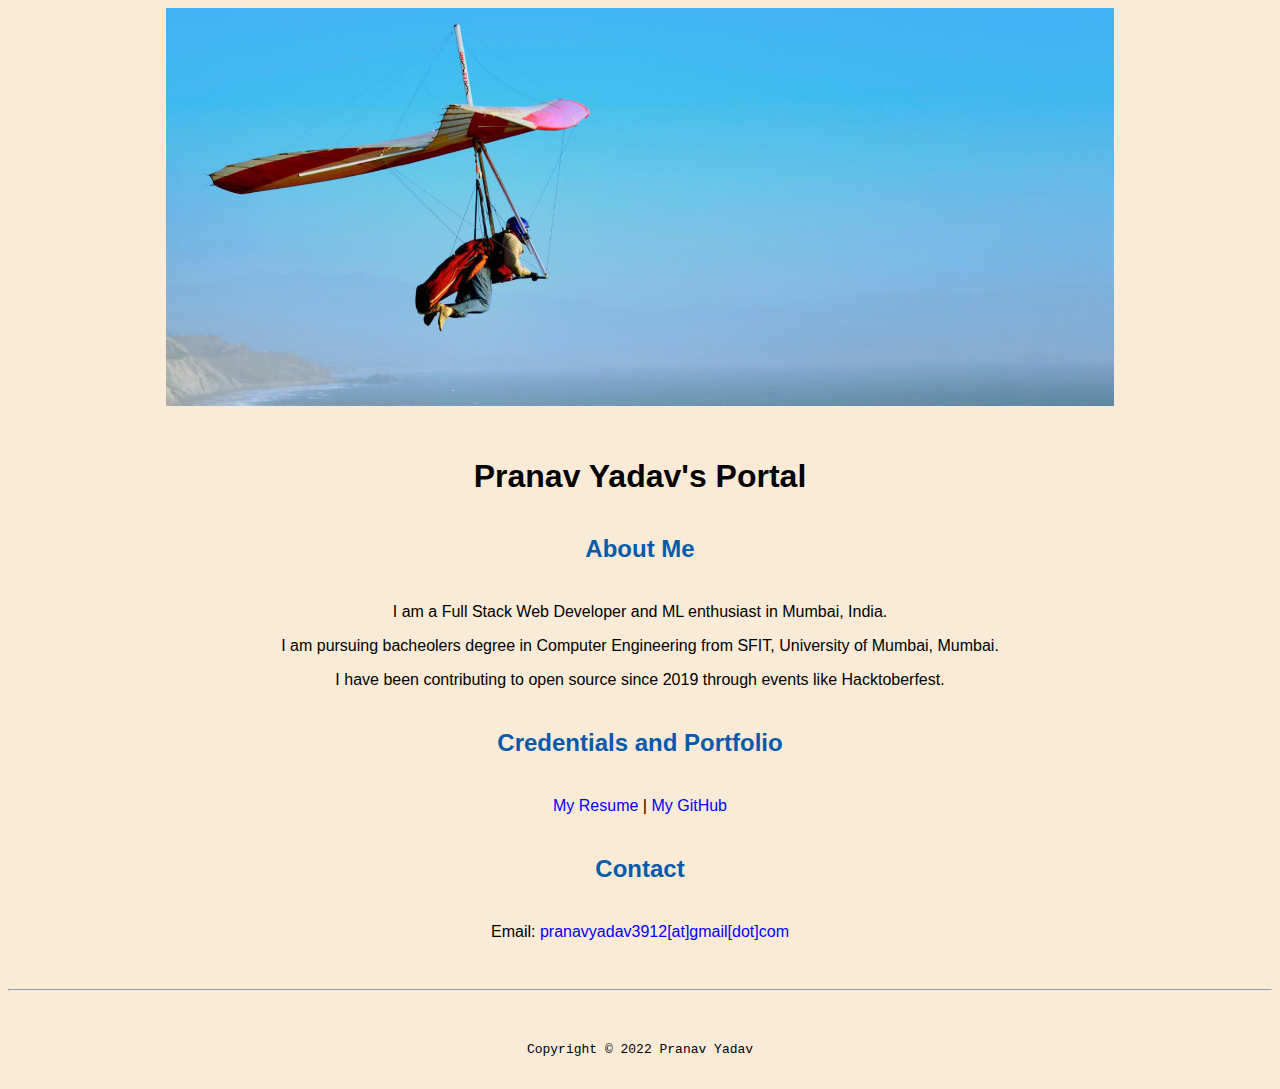
<file: index.html>
<!doctype html>

<!-- this is a comment for human! -->

<html lang="en">

  <head>
    <meta charset="utf-8">
    <meta name="name" content="Pranav Yadav's Portfolio">
    <meta name="description" content="Pranav Yadav's Portfolio website along with Resume">
    <meta name="author" content="Pranav Yadav">
    <meta name="viewport" content="width=device-width, initial-scale=1, shrink-to-fit=no">
    <title>Pranav Yadav's Portal</title>
    <link rel="stylesheet" href="./css/master.css">
    <link rel="icon" href="favicon.ico" type="image/x-icon">

  </head>

  <body>
    <img src="images/banner.jpg" width="75%" height="auto" alt="Banner Image">
    <h1>Pranav Yadav's Portal</h1>
    <h2>About Me</h2>
    <p>I am a Full Stack Web Developer and ML enthusiast in Mumbai, India.</p>
    <p>I am pursuing bacheolers degree in Computer Engineering from SFIT, University of Mumbai, Mumbai.</p>
    <p>I have been contributing to open source since 2019 through events like Hacktoberfest.</p>

    <h2>Credentials and Portfolio</h2>

    <p><span><a href="resume.html">My Resume</a></span> | <span><a href="https://github.com/pranav-yadav/" target="_blank">My GitHub</a></span></p>

    <h2>Contact</h2>
    <p>Email: <a href="mailto:pranavyadav3912@gmail.com">pranavyadav3912[at]gmail[dot]com</a></p>
  </body>

  <footer>
    <hr>
    <code>Copyright © 2022 Pranav Yadav</code>
  </footer>

</html>
</file>
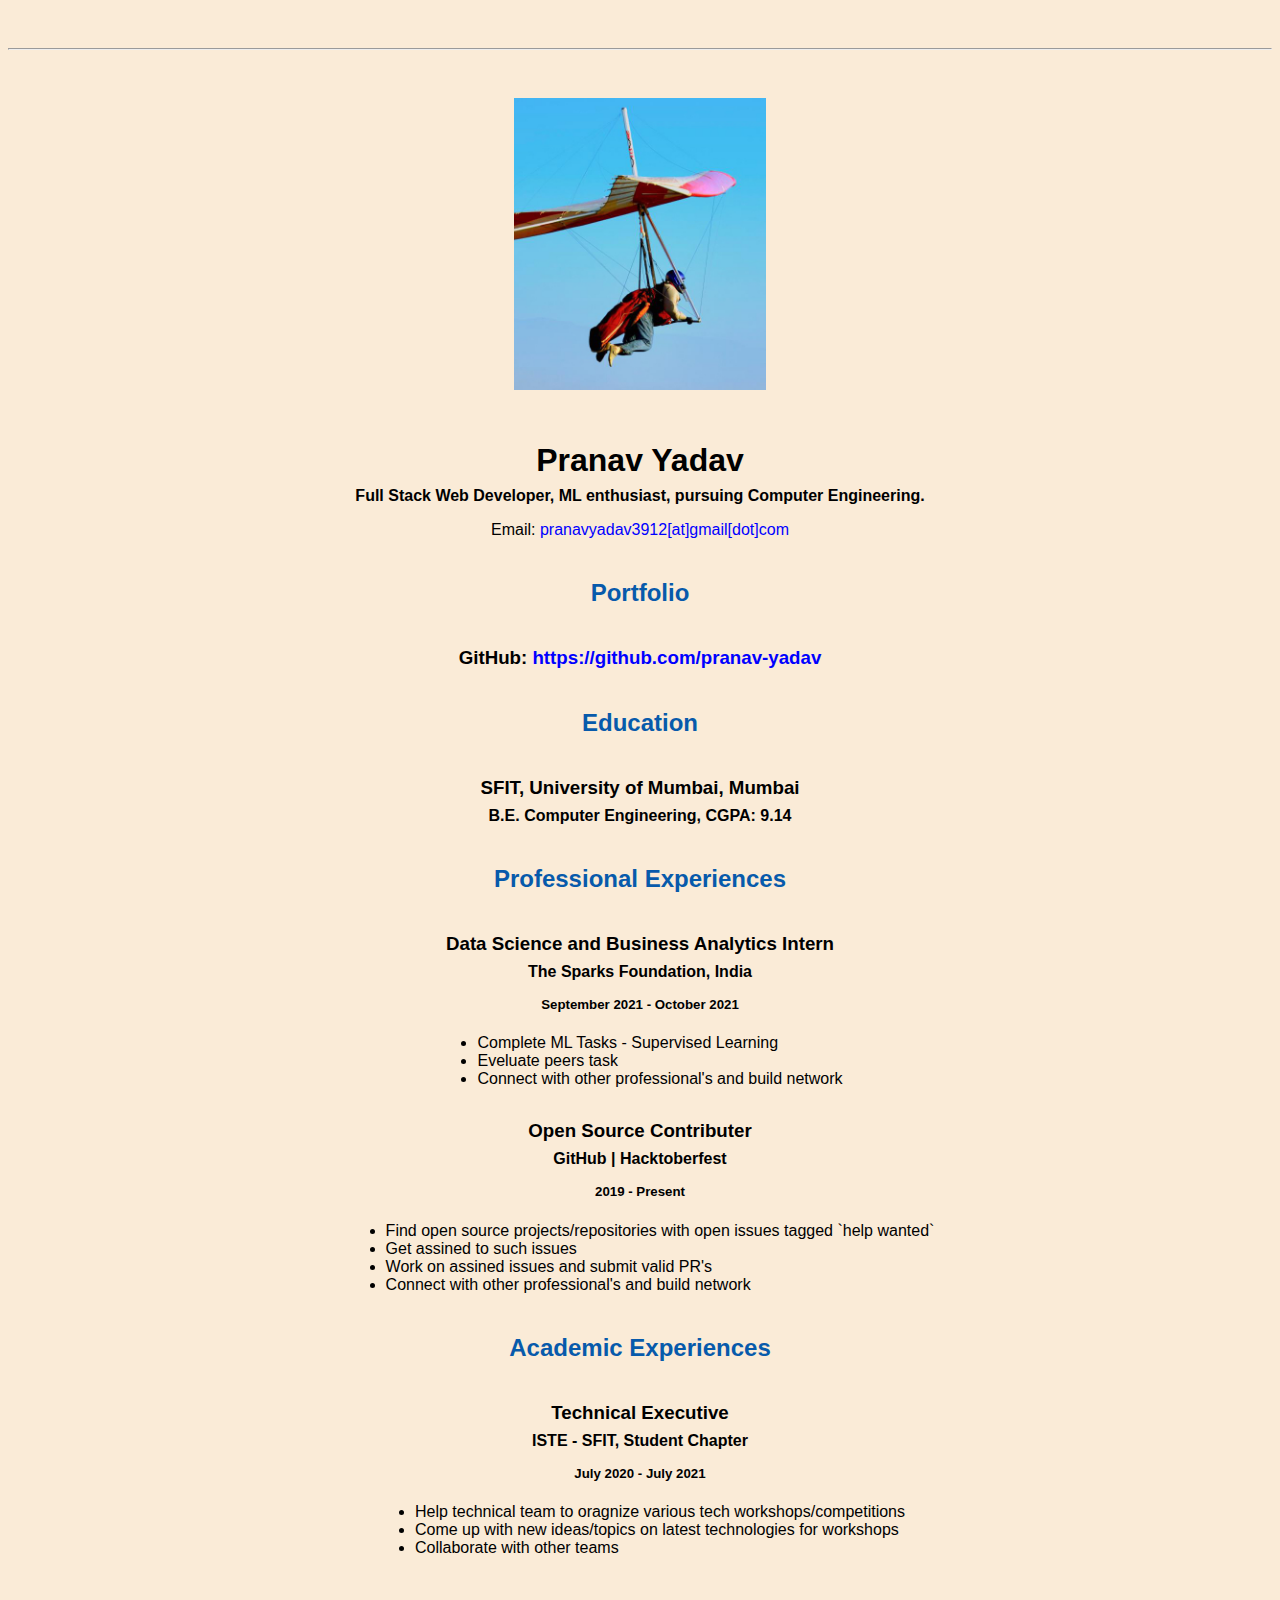
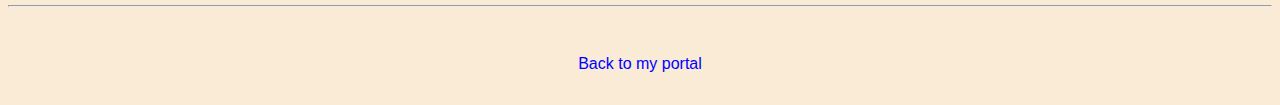
<file: resume.html>
<!doctype html>

<!-- this is a comment for human! -->

<html lang="en">

  <head>
    <meta charset="utf-8">
    <meta name="name" content="Pranav Yadav's Portfolio">
    <meta name="description" content="Pranav Yadav's Resume.">
    <meta name="author" content="Pranav Yadav">
    <meta name="viewport" content="width=device-width, initial-scale=1, shrink-to-fit=no">
    <title>Pranav Yadav's Resume</title>
    <link rel="stylesheet" href="./css/master.css">
    <link rel="icon" href="favicon.ico" type="image/x-icon">

  </head>

  <body>
    <hr>

    <img src="images/headshot.jpg" alt="Pranav Yadav's headshot" width="20%">

    <h1>Pranav Yadav</h1>
    <h4>Full Stack Web Developer, ML enthusiast, pursuing Computer Engineering.</h4>

    <p>Email: <a href="mailto:pranavyadav3912@gmail.com" target="_blank">pranavyadav3912[at]gmail[dot]com</a></p>
    <!-- don't post physical address, personal phone number or other personal information on the web! -->

    <h2>Portfolio</h2>
      <h3>GitHub: <a href="https://github.com/pranav-yadav" target="_blank">https://github.com/pranav-yadav</a></h3>

    <h2>Education</h2>

    <h3>SFIT, University of Mumbai, Mumbai</h3>
    <h4>B.E. Computer Engineering, CGPA: 9.14</h4>

    <h2>Professional Experiences</h2>

    <h3>Data Science and Business Analytics Intern</h3>
    <h4>The Sparks Foundation, India</h4>
    <h5>September 2021 - October 2021</h5>
      <ul>
        <li>Complete ML Tasks - Supervised Learning</li>
        <li>Eveluate peers task</li>
        <li>Connect with other professional's and build network</li>
      </ul>

    <h3>Open Source Contributer</h3>
    <h4>GitHub | Hacktoberfest</h4>
    <h5>2019 - Present</h5>
        <ul>
          <li>Find open source projects/repositories with open issues tagged `help wanted`</li>
          <li>Get assined to such issues</li>
          <li>Work on assined issues and submit valid PR's</li>
          <li>Connect with other professional's and build network</li>
        </ul>

    <h2>Academic Experiences</h2>

    <h3>Technical Executive</h3>
    <h4>ISTE - SFIT, Student Chapter</h4>
    <h5>July 2020 - July 2021</h5>
      <ul>
        <li>Help technical team to oragnize various tech workshops/competitions</li>
        <li>Come up with new ideas/topics on latest technologies for workshops</li>
        <li>Collaborate with other teams</li>
      </ul>
  </body>

  <footer>
  <hr>
  <p><a href="index.html">Back to my portal</a><p>
  </footer>

</html>
</file>
<file: css/master.css>
/* Cascading stylesheet for the website */

/* Text inside these asterisks and slashes are comments for human */

  a {
    /* set the text color to blue here */
    color: blue;
    text-decoration: none; /* This means we do not want hyperlinks to be underlined */
  }

  a:hover {
    /* set the text color to red here */
    color: tomato;
    text-decoration: none; /* This means we do not want hyperlinks to be underlined */
  }

  body {
    /* set the background color here */
    background-color: antiquewhite;
    /* set the text color to black here */
    color: #000;
    /* set the font here */
    font-family: Arial, Helvetica, sans-serif;
    /* set the text alignment here */
    text-align: center;
   }

  footer {
    margin-top: 2rem;
    margin-bottom: 2rem;
  }

  h1 {
    margin-bottom: 0.5rem;
    margin-top: 3rem;
   }

  h2 {
    /* set the text color of to #075AAB here */
    color: #075AAB;
    /* set both the bottom margin and top margin to 2.5rem here */
    margin-top: 2.5rem;
    margin-bottom: 2.5rem;
   }

  h3 {
    margin-bottom: 0;
    margin-top: 2rem;
  }

  h4 {
    margin-bottom: 1rem;
    margin-top: 0.5rem;
  }

  h5 {
    margin-top: 0.5rem;
  }

  hr {
    margin-bottom: 3rem;
    margin-top: 3rem;
  }

  /* this controls how the bullet points in the resume page looks */
  ul {
    display: table;
    margin: 0 auto;
    text-align: left;
  }
</file>
